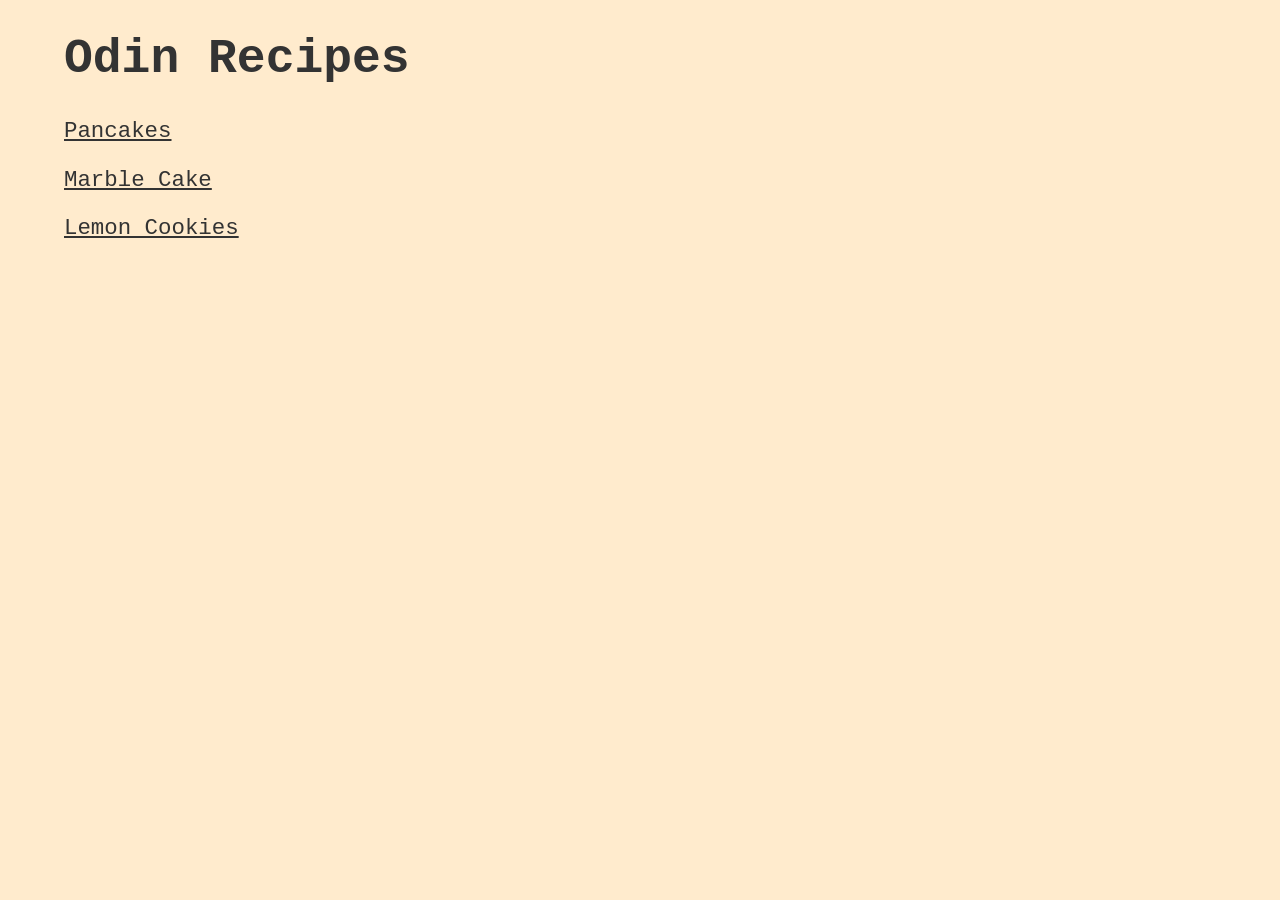
<file: index.html>
<!DOCTYPE html>
<html lang="en">
<head>
	<meta charset="UTF-8">
	<meta name="viewport" content="width=device-width, initial-scale=1.0">
	<link rel="stylesheet" href="./style.css">
	<title>Odin Recipes</title>
</head>
<body>
	<h1>Odin Recipes</h1>
	<ul class="recipes">
		<li><a href="./recipes/pancakes.html">Pancakes</a></li>
		<li><a href="./recipes/marble-cake.html">Marble Cake</a></li>
		<li><a href="./recipes/lemon-cookies.html">Lemon Cookies</a></li>
	</ul>
</body>
</html>
</file>
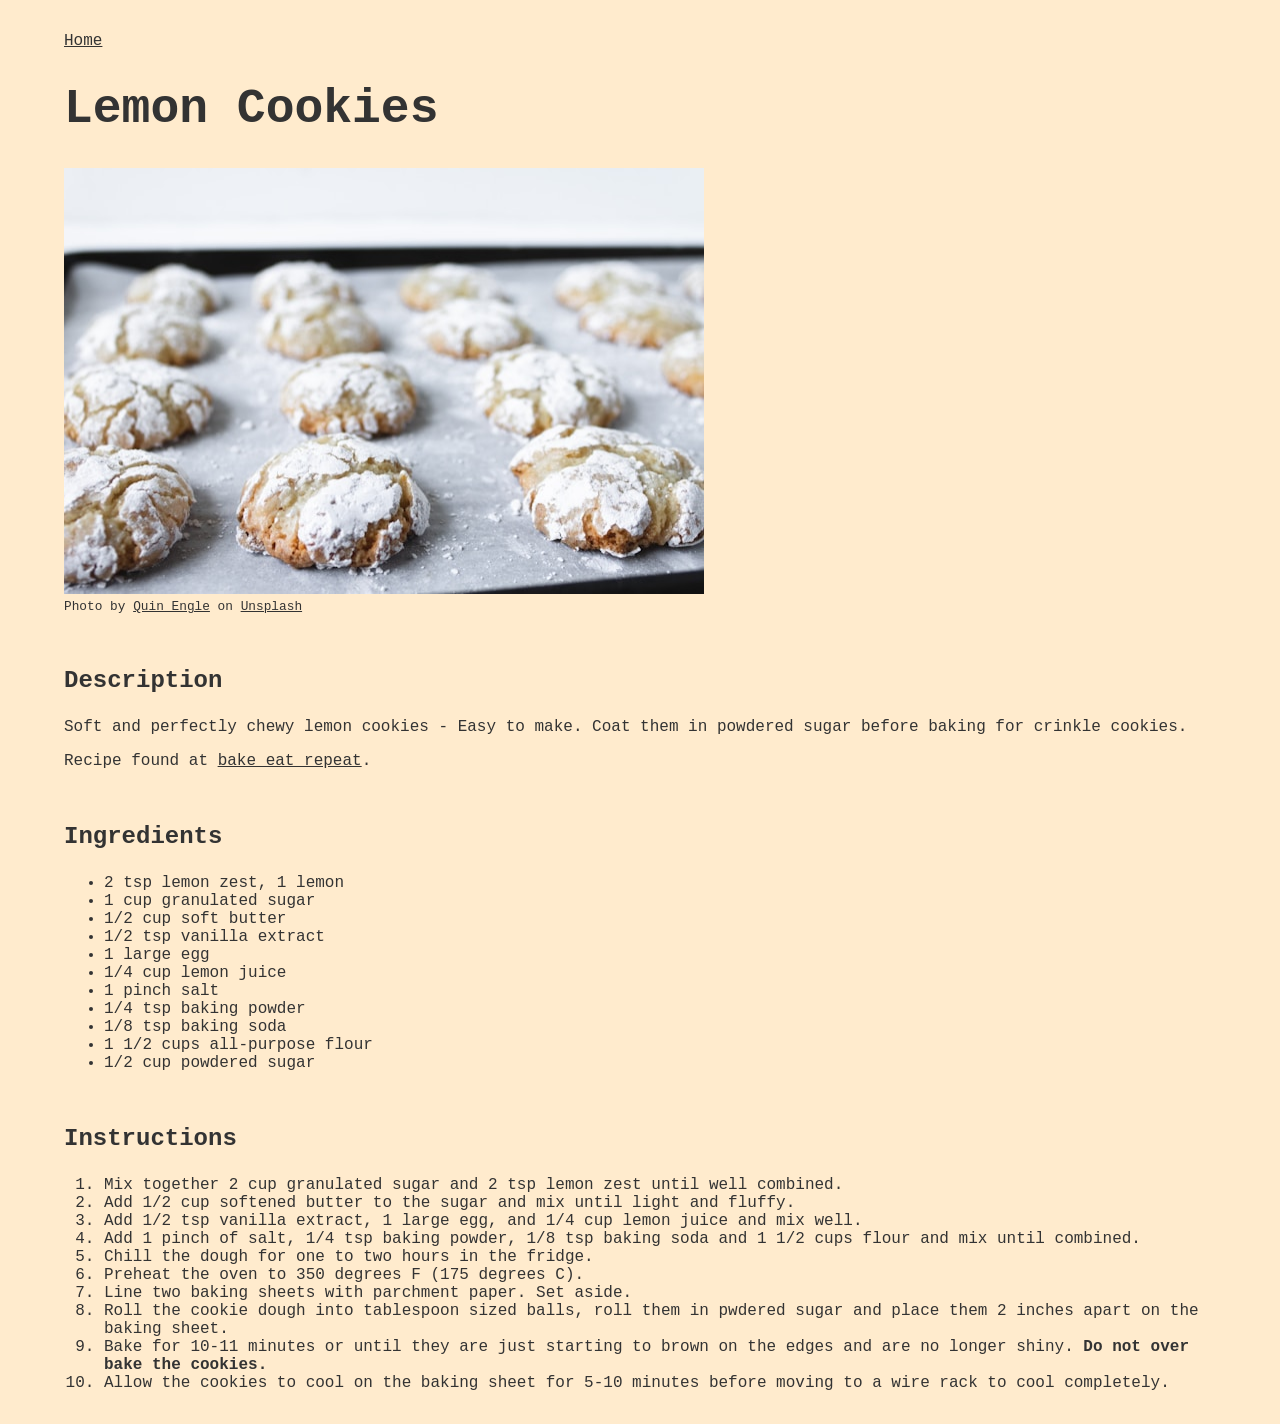
<file: recipes/lemon-cookies.html>
<!DOCTYPE html>
<html lang="en">
<head>
	<meta charset="UTF-8">
	<meta name="viewport" content="width=device-width, initial-scale=1.0">
	<link rel="stylesheet" href="../style.css">
	<title>Lemon Cookies</title>
</head>
<body>
	<a href="../index.html">Home</a>
	<h1>Lemon Cookies</h1>
	<img src="../images/lemon-cookies.jpg" alt="Lemon Cookies rolled in powdered sugar." width="640" height="426">
	<p class="credits">Photo by <a href="https://unsplash.com/@twistsandzests?utm_source=unsplash&utm_medium=referral&utm_content=creditCopyText">Quin Engle</a> on <a href="https://unsplash.com/photos/white-and-brown-cookies-on-black-tray-74ePJt-GpMA?utm_source=unsplash&utm_medium=referral&utm_content=creditCopyText">Unsplash</a>
      </p>

	<h2>Description</h2>
	<p>Soft and perfectly chewy lemon cookies - Easy to make. Coat them in powdered sugar before baking for crinkle cookies.</p>
	<p>Recipe found at <a href="Coat them in powdered sugar before baking for crinkle cookies.">bake eat repeat</a>.</p>

	<h2>Ingredients</h2>
	<ul>
		<li>2 tsp lemon zest, 1 lemon</li>
		<li>1 cup granulated sugar</li>
		<li>1/2 cup soft butter</li>
		<li>1/2 tsp vanilla extract</li>
		<li>1 large egg</li>
		<li>1/4 cup lemon juice</li>
		<li>1 pinch salt</li>
		<li>1/4 tsp baking powder</li>
		<li>1/8 tsp baking soda</li>
		<li>1 1/2 cups all-purpose flour</li>
		<li>1/2 cup powdered sugar</li>
	</ul>

	<h2>Instructions</h2>
	<ol>
		<li>Mix together 2 cup granulated sugar and 2 tsp lemon zest until well combined.</li>
		<li>Add 1/2 cup softened butter to the sugar and mix until light and fluffy.</li>
		<li>Add 1/2 tsp vanilla extract, 1 large egg, and 1/4 cup lemon juice and mix well.</li>
		<li>Add 1 pinch of salt, 1/4 tsp baking powder, 1/8 tsp baking soda and 1 1/2 cups flour and mix until combined.</li>
		<li>Chill the dough for one to two hours in the fridge.</li>
		<li>Preheat the oven to 350 degrees F (175 degrees C).</li>
		<li>Line two baking sheets with parchment paper. Set aside.</li>
		<li>Roll the cookie dough into tablespoon sized balls, roll them in pwdered sugar and place them 2 inches apart on the baking sheet.</li>
		<li>Bake for 10-11 minutes or until they are just starting to brown on the edges and are no longer shiny. <strong>Do not over bake the cookies.</strong></li>
		<li>Allow the cookies to cool on the baking sheet for 5-10 minutes before moving to a wire rack to cool completely.</li>
	</ol>
</body>
</html>
</file>
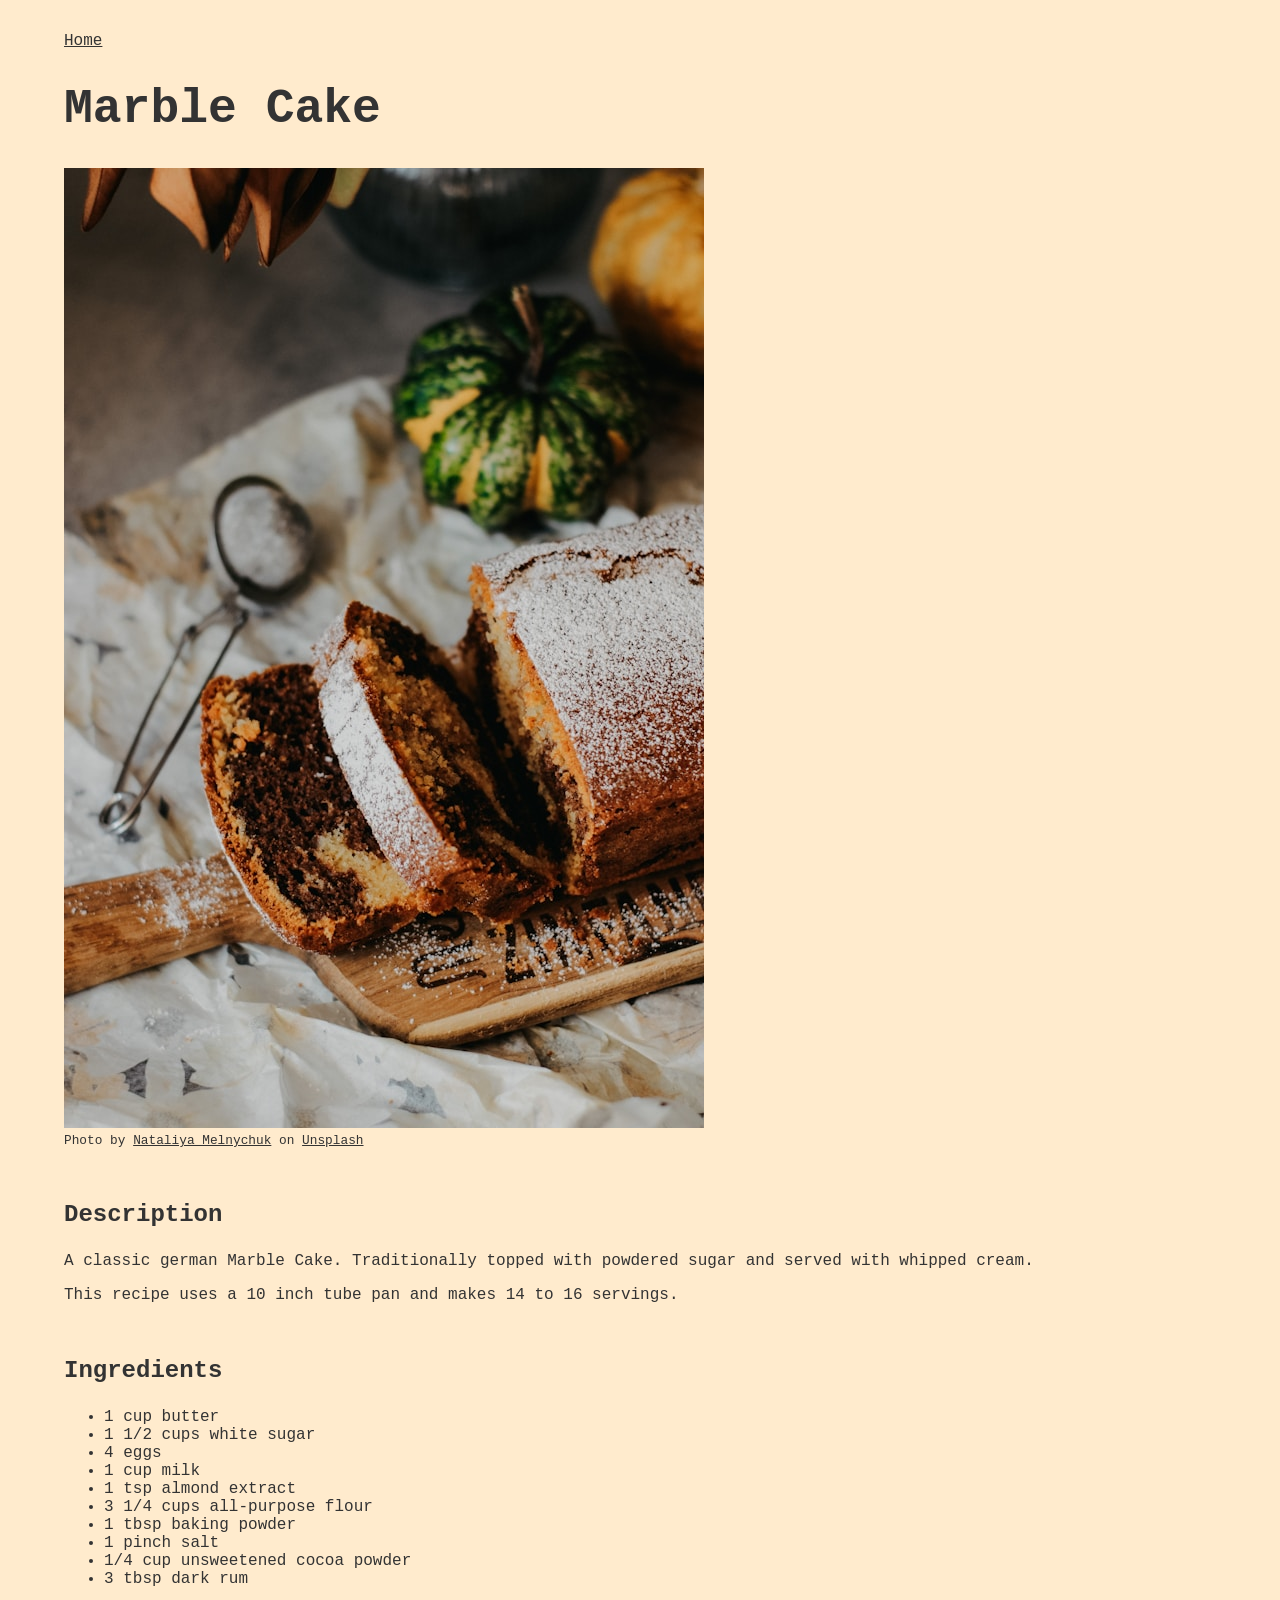
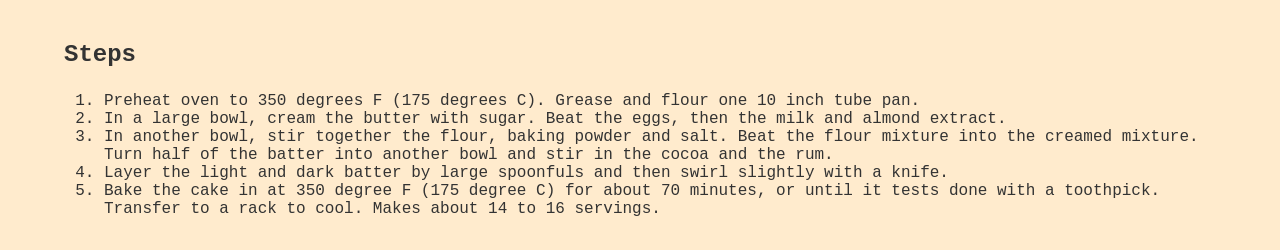
<file: recipes/marble-cake.html>
<!DOCTYPE html>
<html lang="en">
<head>
	<meta charset="UTF-8">
	<meta name="viewport" content="width=device-width, initial-scale=1.0">
	<link rel="stylesheet" href="../style.css">
	<title>Marble Cake</title>
</head>
<body>
	<a href="../index.html">Home</a>
	<h1>Marble Cake</h1>
	<img src="../images/marble-cake.jpg" alt="sliced marble cake" width="640" height="960">
	<p class="credits">Photo by <a href="https://unsplash.com/@natinati?utm_source=unsplash&utm_medium=referral&utm_content=creditCopyText">Nataliya Melnychuk</a> on <a href="https://unsplash.com/photos/a-loaf-of-cake-sitting-on-top-of-a-wooden-cutting-board-Cai5lhfVTIw?utm_source=unsplash&utm_medium=referral&utm_content=creditCopyText">Unsplash</a></p>

	<h2>Description</h2>
	<p>A classic german Marble Cake. Traditionally topped with powdered sugar and served with whipped cream.</p>
	<p>This recipe uses a 10 inch tube pan and makes 14 to 16 servings.</p>

	<h2>Ingredients</h2>
	<ul>
		<li>1 cup butter</li>
		<li>1 1/2 cups white sugar</li>
		<li>4 eggs</li>
		<li>1 cup milk</li>
		<li>1 tsp almond extract</li>
		<li>3 1/4 cups all-purpose flour</li>
		<li>1 tbsp baking powder</li>
		<li>1 pinch salt</li>
		<li>1/4 cup unsweetened cocoa powder</li>
		<li>3 tbsp dark rum</li>
	</ul>

	<h2>Steps</h2>
	<ol>
		<li>Preheat oven to 350 degrees F (175 degrees C). Grease and flour one 10 inch tube pan.</li>
		<li>In a large bowl, cream the butter with sugar. Beat the eggs, then the milk and almond extract.</li>
		<li>In another bowl, stir together the flour, baking powder and salt. Beat the flour mixture into the creamed mixture. Turn half of the batter into another bowl and stir in the cocoa and the rum.</li>
		<li>Layer the light and dark batter by large spoonfuls and then swirl slightly with a knife.</li>
		<li>Bake the cake in at 350 degree F (175 degree C) for about 70 minutes, or until it tests done with a toothpick. Transfer to a rack to cool. Makes about 14 to 16 servings.</li>
	</ol>
</body>
</html>
</file>
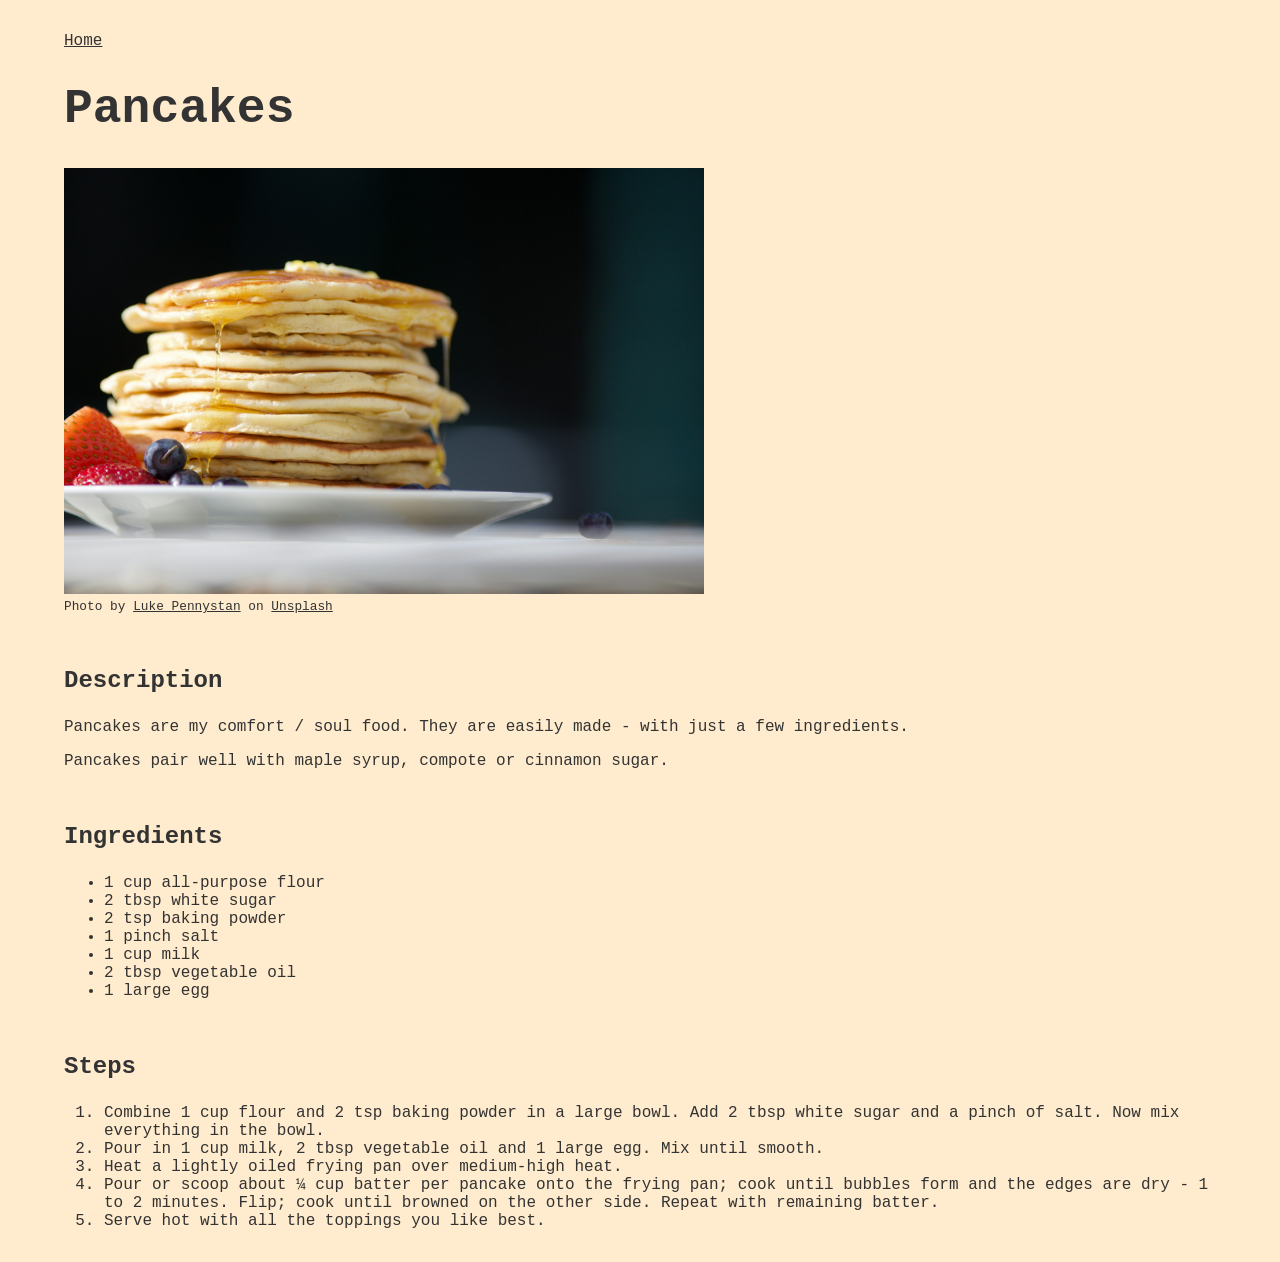
<file: recipes/pancakes.html>
<!DOCTYPE html>
<html lang="en">
<head>
	<meta charset="UTF-8">
	<meta name="viewport" content="width=device-width, initial-scale=1.0">
	<link rel="stylesheet" href="../style.css">
	<title>Pancakes</title>
</head>
<body>
	<a href="../index.html">Home</a>

	<h1>Pancakes</h1>
	<img src="../images/pancakes.jpg" alt="a pancake tower" width="640" height="426">
	<p class="credits">Photo by <a href="https://unsplash.com/@lukepennystan?utm_source=unsplash&utm_medium=referral&utm_content=creditCopyText">Luke Pennystan</a> on <a href="https://unsplash.com/photos/pancakes-on-palte-09FcOqmi8R0?utm_source=unsplash&utm_medium=referral&utm_content=creditCopyText">Unsplash</a></p>

	<h2>Description</h2>
	<p>Pancakes are my comfort / soul food. They are easily made - with just a few ingredients.</p>
	<p>Pancakes pair well with maple syrup, compote or cinnamon sugar.</p>

	<h2>Ingredients</h2>
	<ul>
		<li>1 cup all-purpose flour</li>
		<li>2 tbsp white sugar</li>
		<li>2 tsp baking powder</li>
		<li>1 pinch salt</li>
		<li>1 cup milk</li>
		<li>2 tbsp vegetable oil</li>
		<li>1 large egg</li>
	</ul>

	<h2>Steps</h2>
	<ol>
		<li>Combine 1 cup flour and 2 tsp baking powder in a large bowl. Add 2 tbsp white sugar and a pinch of salt. Now mix everything in the bowl.</li>
		<li>Pour in 1 cup milk, 2 tbsp vegetable oil and 1 large egg. Mix until smooth.</li>
		<li>Heat a lightly oiled frying pan over medium-high heat.</li>
		<li>Pour or scoop about ¼ cup batter per pancake onto the frying pan; cook until bubbles form and the edges are dry - 1 to 2 minutes. Flip; cook until browned on the other side. Repeat with remaining batter.</li>
		<li>Serve hot with all the toppings you like best.</li>
	</ol>
</body>
</html>
</file>
<file: style.css>
* {
	box-sizing: border-box;
	font-family: 'Courier New', Courier, monospace;
	background-color:#ffebcd;
	color: #333333;
}

*,
*::before,
*::after {
  box-sizing: inherit;
}

body {
	margin: 2em 4em
}

.credits {
	font-size: 0.8em;
	margin-top: 0;
}

h1 {
	font-size: 3em;
}

h2 {
	margin: 2.2em 0 1em;
}

.recipes {
	list-style: none;
	padding-left: 0;
}

.recipes li {
	font-size: 1.4em;
	margin: 1em 0;
	padding: 0;
}

a:hover {
	color: #5f9ea0;
}
</file>
